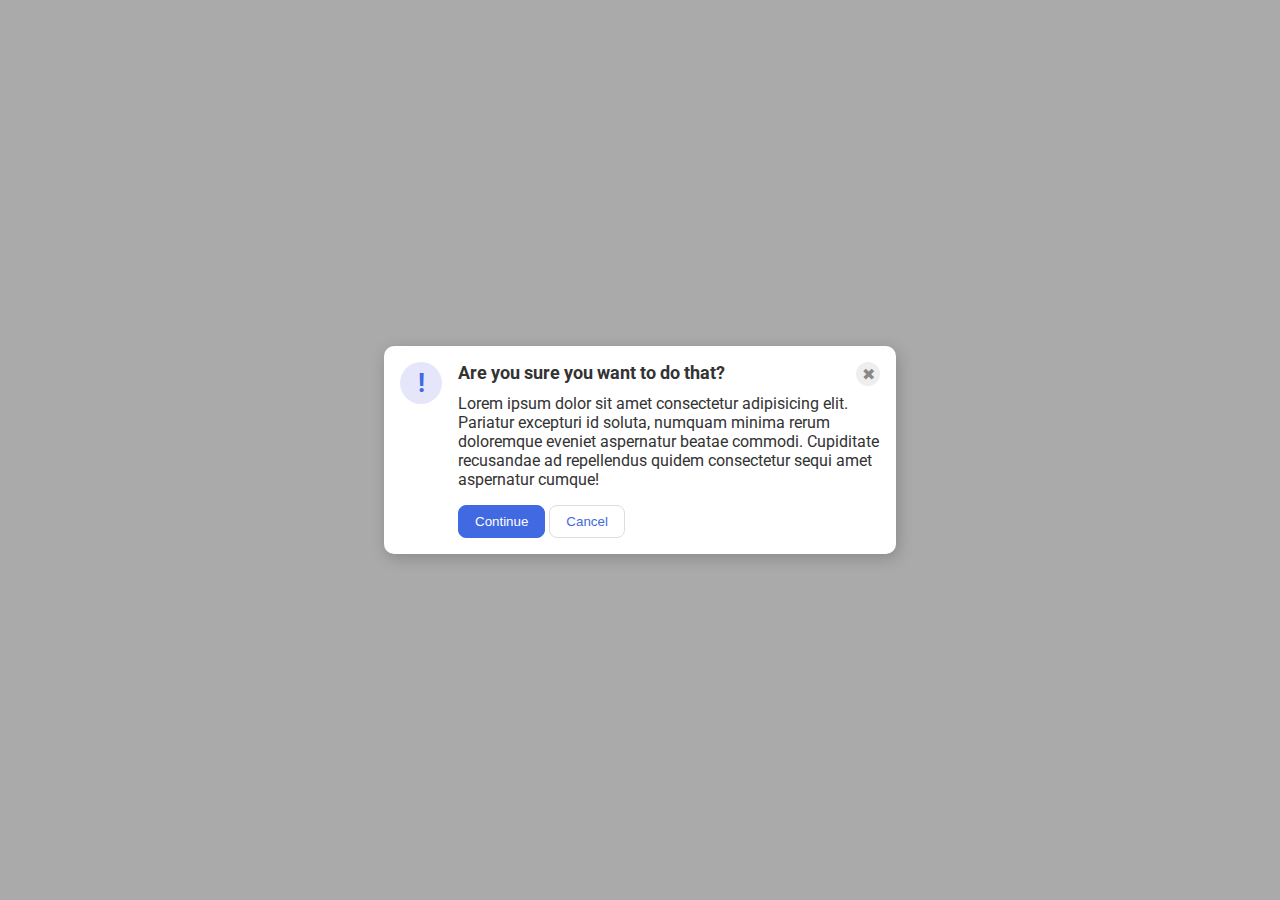
<file: flex/05-flex-modal/index.html>
<!DOCTYPE html>
<html lang="en">
  <head>
    <meta charset="UTF-8">
    <meta http-equiv="X-UA-Compatible" content="IE=edge">
    <meta name="viewport" content="width=device-width, initial-scale=1.0">
    <link rel="stylesheet" href="style.css">
    <title>Modal</title>
  </head>
  <body>
    <div class="modal">
      <div class="icon">!</div>
      <div class="container">
        <div class="header">Are you sure you want to do that?
          <div class="close-button">✖</div>
        </div>
        <div class="text">Lorem ipsum dolor sit amet consectetur adipisicing elit. Pariatur excepturi id soluta, numquam minima rerum doloremque eveniet aspernatur beatae commodi. Cupiditate recusandae ad repellendus quidem consectetur sequi amet aspernatur cumque!</div>
        <button class="continue">Continue</button>
        <button class="cancel">Cancel</button>
      </div>
    </div>
  </body>
</html>
</file>
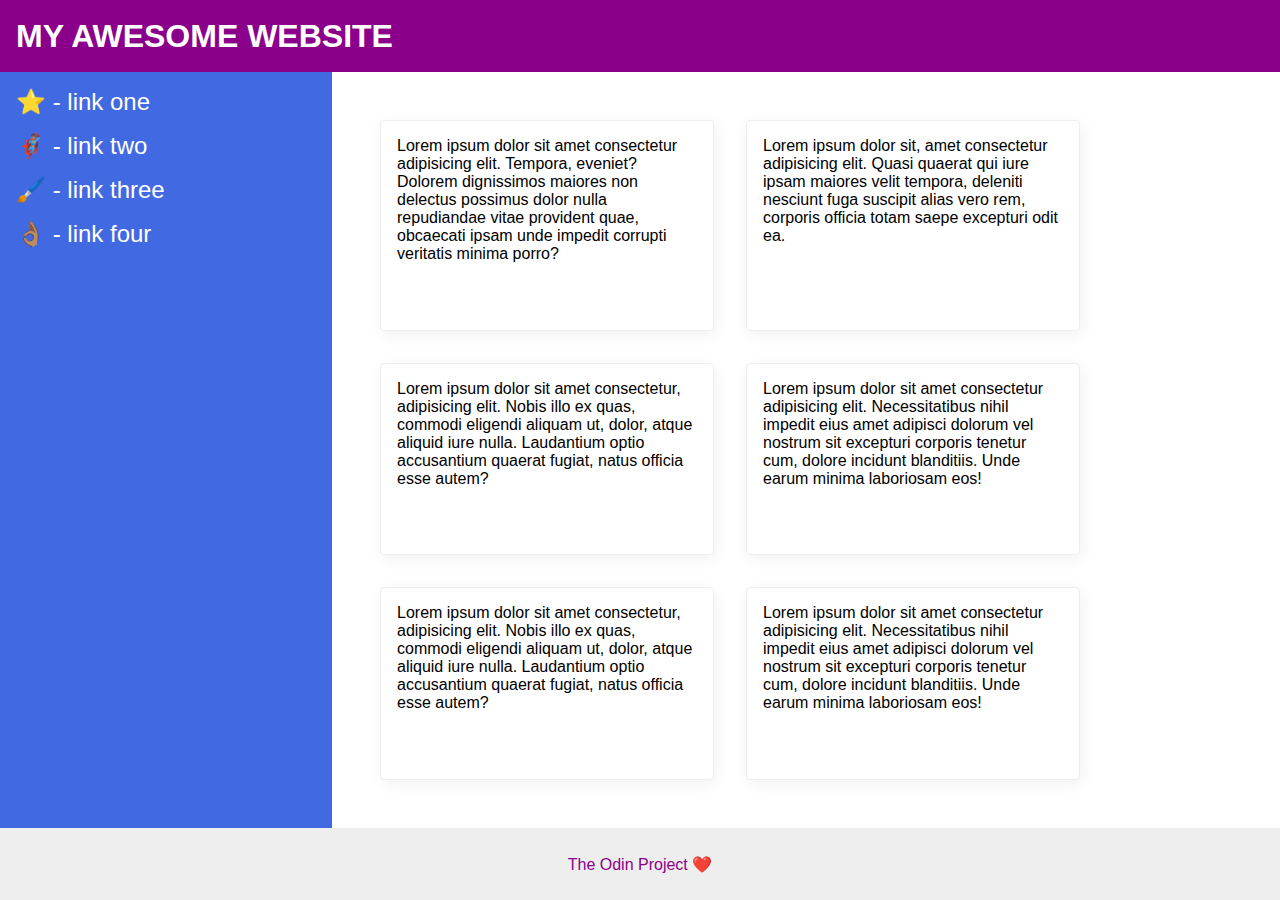
<file: flex/07-flex-layout-2/index.html>
<!DOCTYPE html>
<html lang="en">
  <head>
    <meta charset="UTF-8">
    <meta http-equiv="X-UA-Compatible" content="IE=edge">
    <meta name="viewport" content="width=device-width, initial-scale=1.0">
    <title>The Holy Grail</title>
    <link rel="stylesheet" href="style.css">
  </head>
  <body>
    <div class="header">
      MY AWESOME WEBSITE
    </div>
    <div class="content">
      <div class="sidebar">
        <ul>
          <li><a href="#">⭐ - link one</a></li>
          <li><a href="#">🦸🏽‍♂️ - link two</a></li>
          <li><a href="#">🖌️ - link three</a></li>
          <li><a href="#">👌🏽 - link four</a></li>
        </ul>
      </div>
      <div class="cards"> 
        <div class="card">Lorem ipsum dolor sit amet consectetur adipisicing elit. Tempora, eveniet? Dolorem dignissimos maiores non delectus possimus dolor nulla repudiandae vitae provident quae, obcaecati ipsam unde impedit corrupti veritatis minima porro?</div>
        <div class="card">Lorem ipsum dolor sit, amet consectetur adipisicing elit. Quasi quaerat qui iure ipsam maiores velit tempora, deleniti nesciunt fuga suscipit alias vero rem, corporis officia totam saepe excepturi odit ea.</div>
        <div class="card">Lorem ipsum dolor sit amet consectetur, adipisicing elit. Nobis illo ex quas, commodi eligendi aliquam ut, dolor, atque aliquid iure nulla. Laudantium optio accusantium quaerat fugiat, natus officia esse autem?</div>
        <div class="card">Lorem ipsum dolor sit amet consectetur adipisicing elit. Necessitatibus nihil impedit eius amet adipisci dolorum vel nostrum sit excepturi corporis tenetur cum, dolore incidunt blanditiis. Unde earum minima laboriosam eos!</div>
        <div class="card">Lorem ipsum dolor sit amet consectetur, adipisicing elit. Nobis illo ex quas, commodi eligendi aliquam ut, dolor, atque aliquid iure nulla. Laudantium optio accusantium quaerat fugiat, natus officia esse autem?</div>
        <div class="card">Lorem ipsum dolor sit amet consectetur adipisicing elit. Necessitatibus nihil impedit eius amet adipisci dolorum vel nostrum sit excepturi corporis tenetur cum, dolore incidunt blanditiis. Unde earum minima laboriosam eos!</div>
      </div>
    </div>

    <div class="footer">
      The Odin Project ❤️
    </div>
  </body>
</html>
</file>
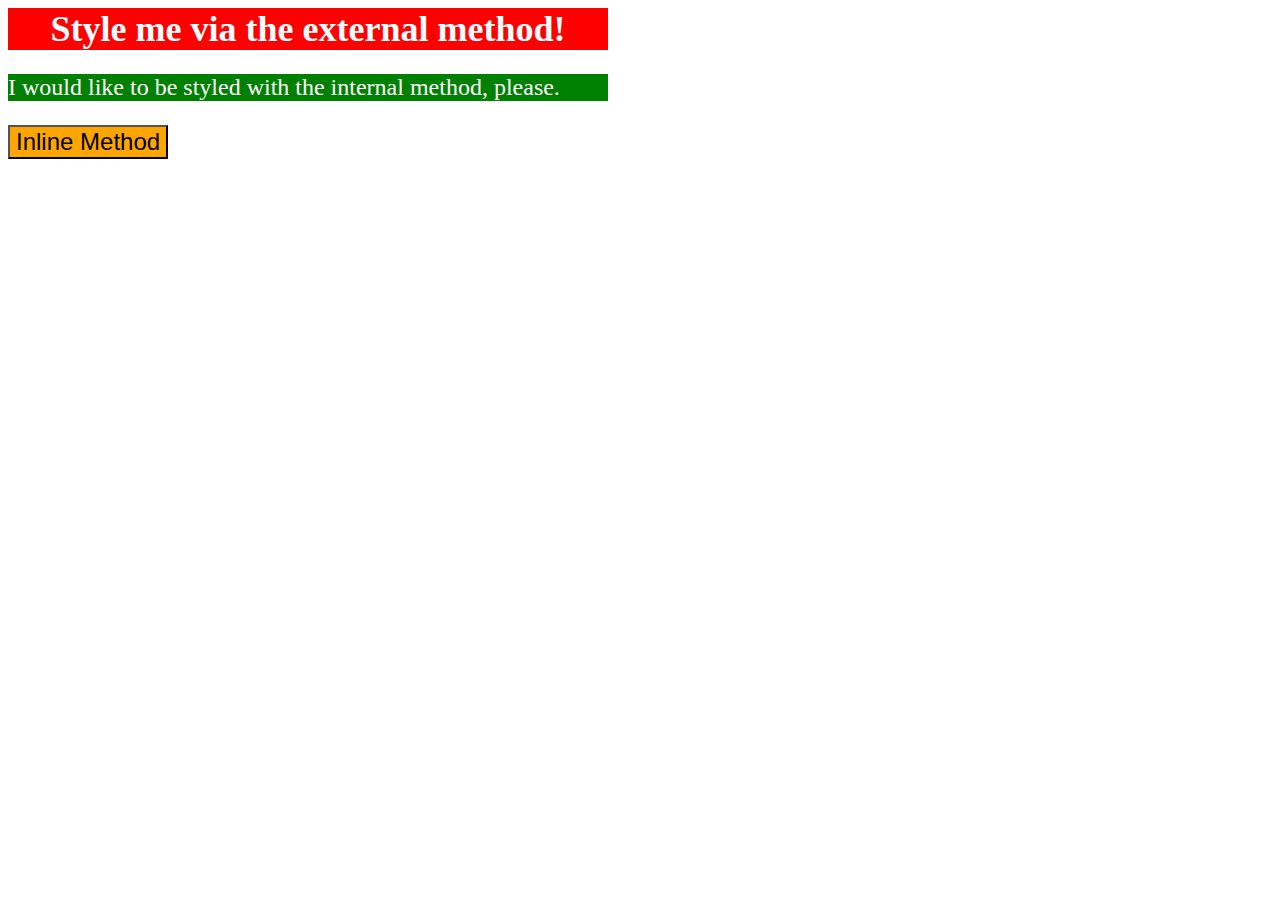
<file: foundations/01-css-methods/index.html>
<!DOCTYPE html>
<html lang="en">
  <head>
    <meta charset="UTF-8">
    <meta http-equiv="X-UA-Compatible" content="IE=edge">
    <meta name="viewport" content="width=device-width, initial-scale=1.0">
    <title>Methods for Adding CSS</title>
    <link rel="stylesheet" href="styles.css">  
  </head>
  <body>
    <div>Style me via the external method!</div>
    <p>I would like to be styled with the internal method, please.</p>
    <button style="background-color: orange; font-size: 24px">Inline Method</button>

      <style>
        p {
          background-color: green;
          color: white;
          font-size: 24px;
          height: auto;
          width: 600px;
        }
      </style>

  </body>
</html>
</file>
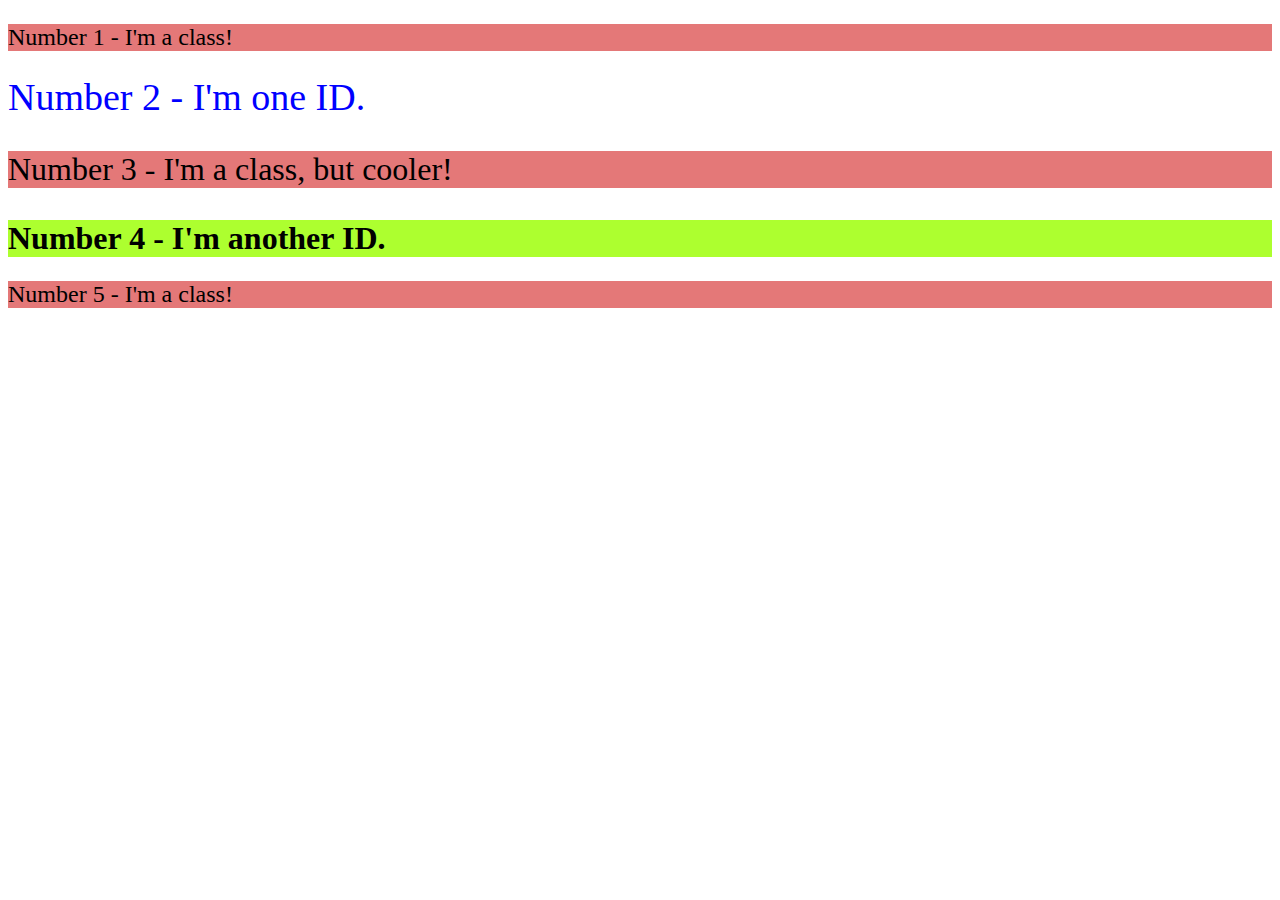
<file: foundations/02-class-id-selectors/index.html>
<!DOCTYPE html>
<html lang="en">
  <head>
    <meta charset="UTF-8">
    <meta http-equiv="X-UA-Compatible" content="IE=edge">
    <meta name="viewport" content="width=device-width, initial-scale=1.0">
    <title>Class and ID Selectors</title>
    <link rel="stylesheet" href="style.css">
  </head>
  <body>
    <p class="odd">Number 1 - I'm a class!</p>
    <div id="two">Number 2 - I'm one ID.</div>
    <p class="odd three">Number 3 - I'm a class, but cooler!</p>
    <div id="four">Number 4 - I'm another ID.</div>
    <p class="odd">Number 5 - I'm a class!</p>
  </body>
</html>
</file>
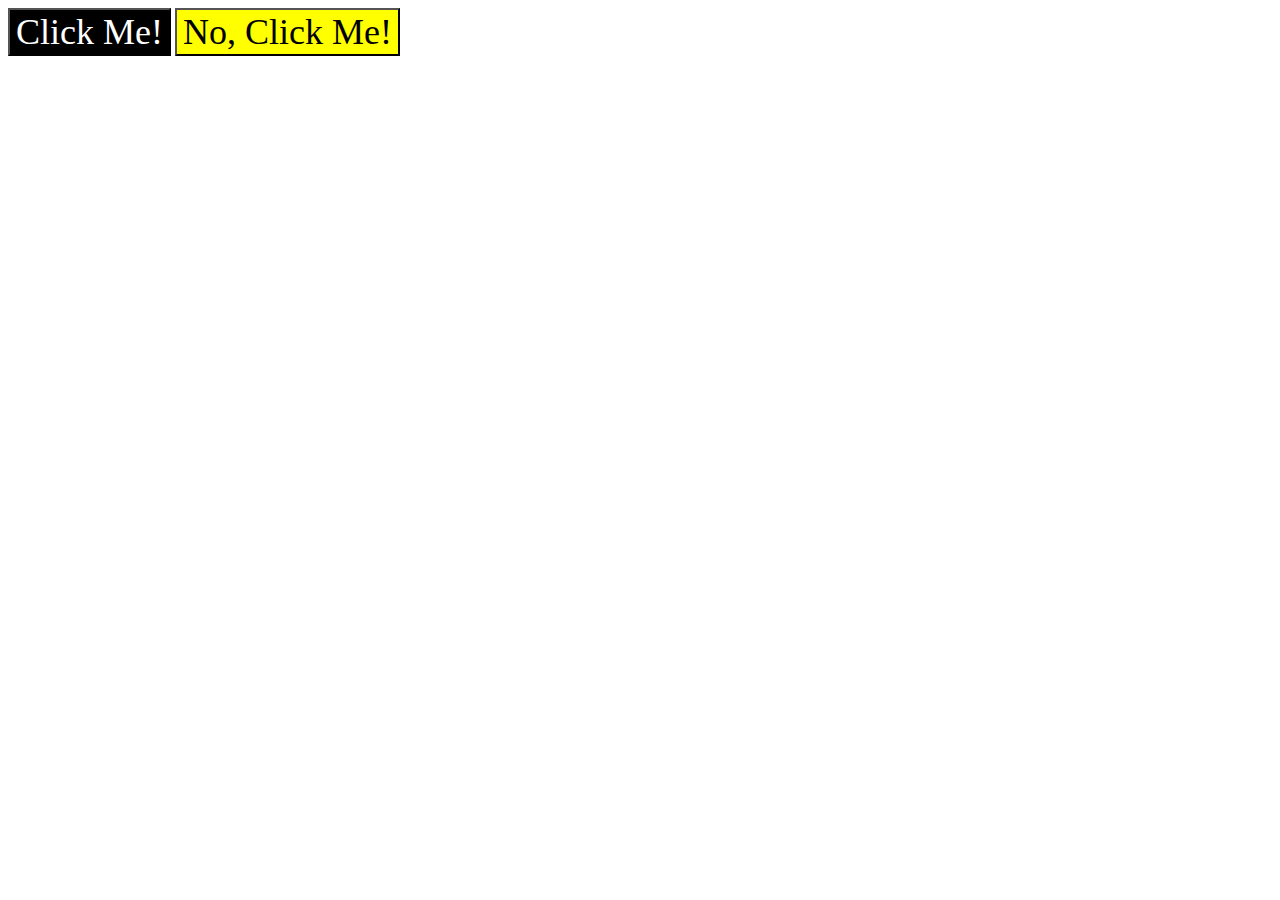
<file: foundations/03-grouping-selectors/index.html>
<!DOCTYPE html>
<html lang="en">
  <head>
    <meta charset="UTF-8">
    <meta http-equiv="X-UA-Compatible" content="IE=edge">
    <meta name="viewport" content="width=device-width, initial-scale=1.0">
    <title>Grouping Selectors</title>
    <link rel="stylesheet" href="style.css">
  </head>
  <body>
    <button class="left">Click Me!</button>
    <button class="right">No, Click Me!</button>
  </body>
</html>
</file>
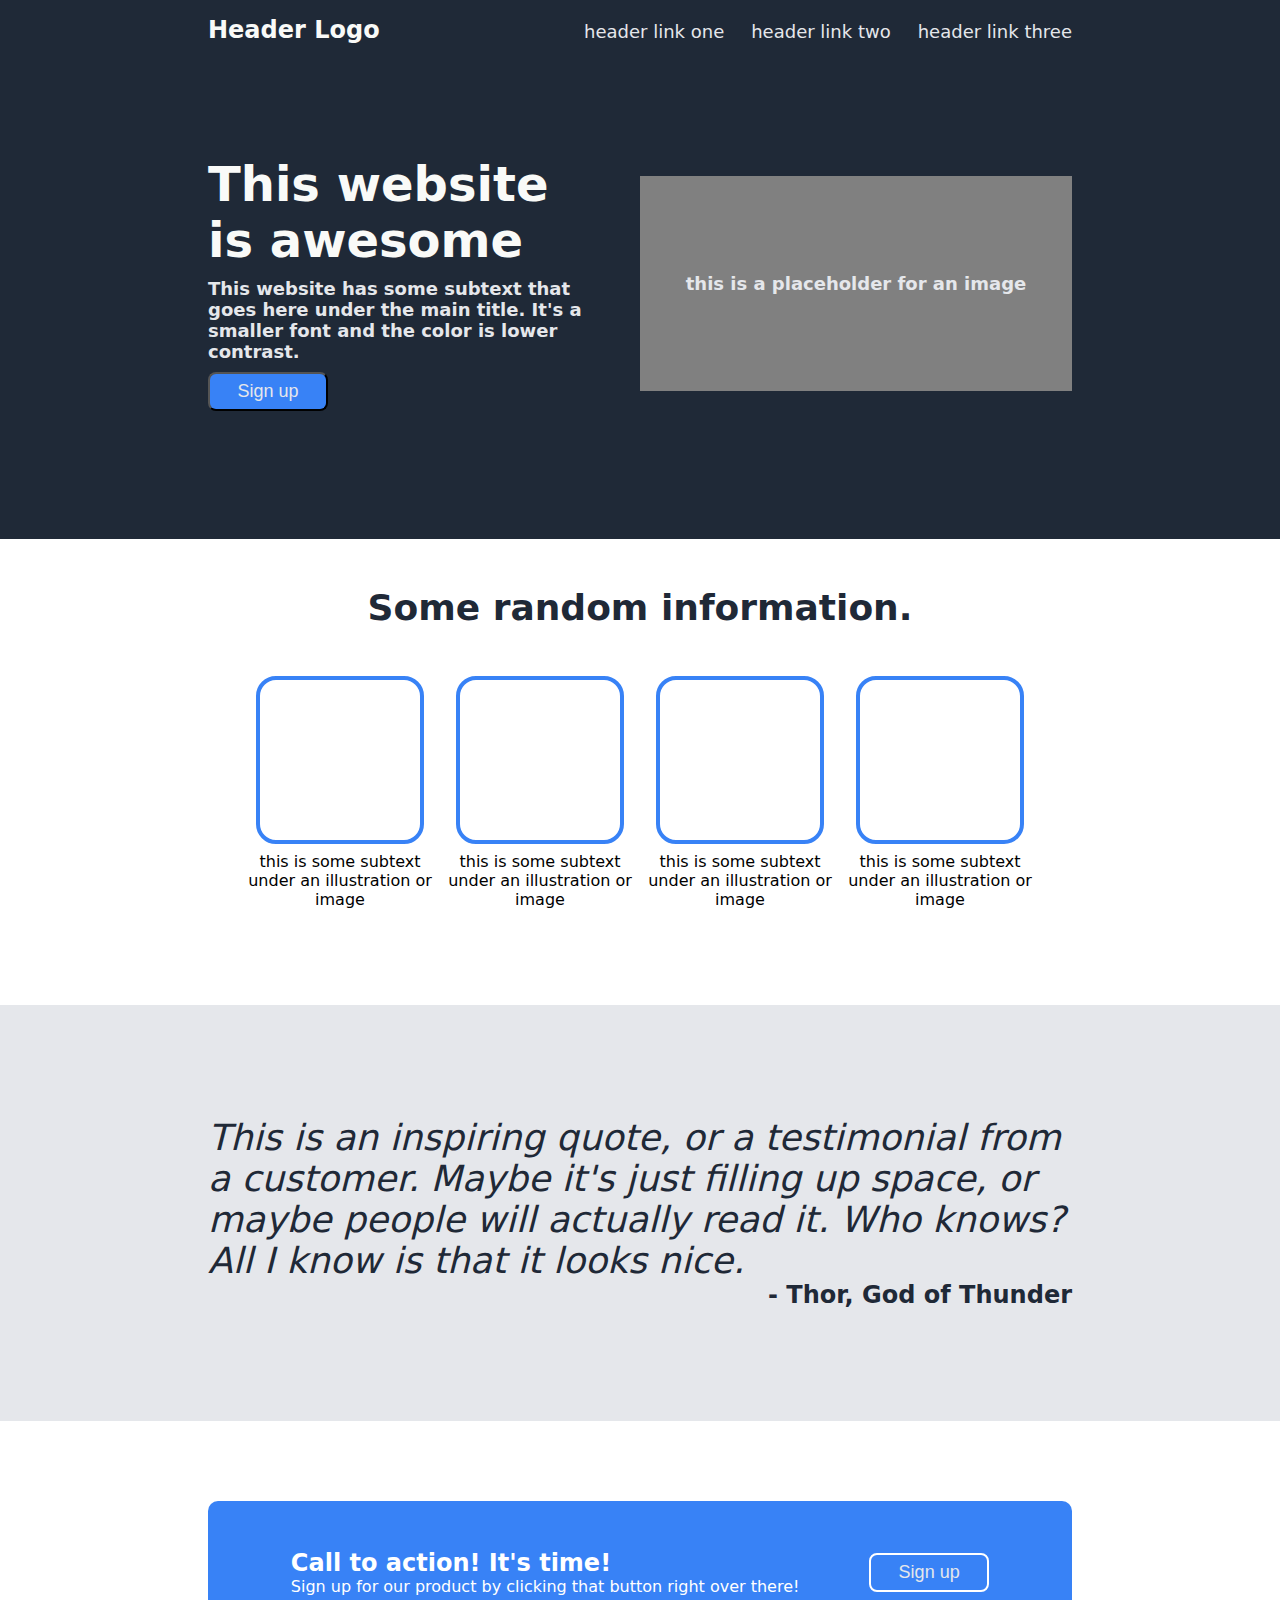
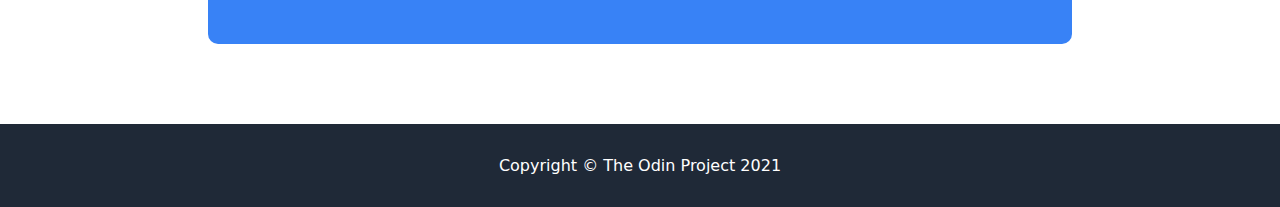
<file: LandingPage/home.html>
<!DOCTYPE html>
<html lang="en">
<head>
    <meta charset="UTF-8">
    <meta http-equiv="X-UA-Compatible" content="IE=edge">
    <meta name="viewport" content="width=device-width, initial-scale=1.0">
    <title>Awesome Website</title>
    <link rel="stylesheet" href="./style.css">
</head>
<body>
    <header>
        <div class="nav"> 
            <div class="left">
                <p id="logo">Header Logo</p>
            </div>
            
            <div class="right">
                <ul>
                    <li>header link one</li>
                    <li>header link two</li>
                    <li>header link three</li>
                </ul>
            </div>
        </div>

        <div class="intro">
            <div class="left">
                <h2 class="h2-title">This website is awesome</h2>
                <div>
                    <h2>This website has some subtext that goes here under the main title. It's a smaller font and the color is lower contrast.</h2>
                </div>
                <button>Sign up</button>
            </div>
            <div class="right">
                <div class="image">
                    <h2 class="placeholder">this is a placeholder for an image</h2>
                </div>
            </div>
        </div>
    </header>

    <main>
        <h2>Some random information.</h2>
        <div class="cards">
            <div class="card">
                <div class="square"></div>
                <p>this is some subtext under an illustration or image</p>
            </div>
            <div class="card">
                <div class="square"></div>
                <p>this is some subtext under an illustration or image</p>
            </div>
            <div class="card">
                <div class="square"></div>
                <p>this is some subtext under an illustration or image</p>
            </div>
            <div class="card">
                <div class="square"></div>
                <p>this is some subtext under an illustration or image</p>
            </div>
        </div>
    </main>

    <div class="quote">
        <em>This is an inspiring quote, or a testimonial from a customer. Maybe it's just filling up space, or maybe people will actually read it. Who knows? All I know is that it looks nice.</em>
        <p>- Thor, God of Thunder</p>
    </div>
       
    <div class="sign-up">
        <div class="container">
            <div class="left">
                <strong>Call to action! It's time!</strong>
                <p>Sign up for our product by clicking that button right over there!</p>
            </div>
            <div class="right">
                <button class="secondary">Sign up</button>
            </div>
        </div>
    </div>

    <footer>
        Copyright &copy; The Odin Project 2021
    </footer>

</body>
</html>
</file>
<file: flex/05-flex-modal/style.css>
@import url('https://fonts.googleapis.com/css2?family=Roboto:wght@400;700&display=swap');

html, body {
  height: 100%;
}

body {
  font-family: Roboto, sans-serif;
  margin: 0;
  background: #aaa;
  color: #333;
  /* I'll give you this one for free lol */
  display: flex;
  align-items: center;
  justify-content: center;
}

.modal {
  background: white;
  width: 480px;
  border-radius: 10px;
  box-shadow: 2px 4px 16px rgba(0,0,0,.2);
}

.icon {
  color: royalblue;
  font-size: 26px;
  font-weight: 700;
  background: lavender;
  width: 42px;
  height: 42px;
  border-radius: 50%;
  display: flex;
  align-items: center;
  justify-content: center;
}

.close-button {
  background: #eee;
  border-radius: 50%;
  color: #888;
  font-weight: 400;
  font-size: 16px;
  height: 24px;
  width: 24px;
  display: flex;
  align-items: center;
  justify-content: center;
}

button {
  padding: 8px 16px;
  border-radius: 8px;
}

button.continue {
  background: royalblue;
  border: 1px solid royalblue;
  color: white;
}

button.cancel {
  background: white;
  border: 1px solid #ddd;
  color: royalblue;
}

/* solution */

.modal {
  display: flex;
  gap: 16px;
  padding: 16px;
}

.icon {
  flex-shrink: 0;
}

.header {
  display: flex;
  justify-content: space-between;
  /* align-items: center; */
  font-size: 18px;
  font-weight: bold;
  margin-bottom: 8px;
}

.text {
  margin-bottom: 16px;
}
</file>
<file: flex/07-flex-layout-2/style.css>
body {
  font-family: -apple-system, BlinkMacSystemFont, 'Segoe UI', Roboto, Oxygen, Ubuntu, Cantarell, 'Open Sans', 'Helvetica Neue', sans-serif;
  margin: 0;
  min-height: 100vh;
}

.header {
  height: 72px;
  background: darkmagenta;
  color: white;
}

.footer {
  height: 72px;
  background: #eee;
  color: darkmagenta;
}

.sidebar {
  width: 300px;
  background: royalblue;
}

.card {
  border: 1px solid #eee;
  box-shadow: 2px 4px 16px rgba(0,0,0,.06);
  border-radius: 4px;
}

/* SOLUTION */

body {
  display: flex;
  flex-direction: column;
}

.header {
  display: flex;
  font-size: 32px;
  align-items: center;
  font-weight: 900;
  padding: 0 16px;
}

.content {
  display: flex;
  flex: 1;
}

.sidebar {
  padding: 16px;
  flex-shrink: 0;
}

ul {
  list-style-type: none;
  margin: 0;
  padding: 0;
}

li {
  margin-bottom: 16px;
}

a {
  font-size: 24px;
  color: white;
  text-decoration: none;
}

.cards {
  padding: 32px;
  display: flex;
  flex-wrap: wrap;
}

.card {
  padding: 16px;
  margin: 16px;
  width: 300px;
}

.footer {
  display: flex;
  align-items: center;
  justify-content: center;
}
</file>
<file: foundations/01-css-methods/styles.css>
div {
    background-color: red;
    color: white;
    font-size: 36px;
    text-align: center;
    font-weight: bold;
    height: auto;
    width: 600px;
}
</file>
<file: foundations/02-class-id-selectors/style.css>
.odd {
    background-color: rgb(228, 120, 120);
    font-size: 24px;
}

.three {
    font-size: 32px;
}

#two {
    color: blue;
    font-size: 38px;
}

#four {
    font-weight: bold;
    font-size: 32px;
    background-color: greenyellow;
}
</file>
<file: foundations/03-grouping-selectors/style.css>
.left {
    background-color: black;
    color: white;
    font-size: 36px;
    font-family: 'Times New Roman', Times, serif;
}

.right {
    background-color: yellow;
    font-size: 36px;
    font-family: 'Times New Roman', Times, serif;
}
</file>
<file: LandingPage/style.css>
* {
    margin: 0;
    padding: 0;
}

body {
    font-family: system-ui, -apple-system, BlinkMacSystemFont, 'Segoe UI', Roboto, Oxygen, Ubuntu, Cantarell, 'Open Sans', 'Helvetica Neue', sans-serif;
  }

header {
    background-color: #1F2937;
    padding: 1em 13em;
}

#logo {
    font-size: 24px;
    font-weight: 900;
    color: #F9FAF8;
}

.nav {
    display: flex;
    justify-content: space-between;
    align-items: baseline;
}

.nav ul {
    list-style-type: none;
    display: flex;
    gap: 1.5em;
    font-size: 18px;
    color: #E5E7EB;
    text-decoration: none;
}

.intro {
    padding: 7em 0;
    display: flex;
    justify-content: center;
    align-items: center;
    gap: 2em;
}

.intro .left {
    display: flex;
    flex-direction: column;
    gap: 10px;
}

.intro .right {
    flex-shrink: 0;
    width: 50%;
}

.h2-title {
    color: #F9FAF8;
    font-weight: 900;
    font-size: 48px;
}

h2, button {
    font-size: 18px;
    color: #E5E7EB;
    text-decoration: none;
}

button {
    padding: 7px 1em;
    width: 120px;
    background-color: #3882F6;
    border-radius: 8px;
}

.image {
    background-color: gray;
    display: flex;
    align-items: center;
    justify-content: center;
    height: 215px;
}

main {
    display: flex;
    flex-direction: column;
    align-items: center;
    padding: 0 13em;
    margin-top: 3em;
}

main h2 {
    font-size: 36px;
    font-weight: 900;
    color: #1f2937;
}

.cards {
    display: flex;
    justify-content: center;
    align-items: center;
    flex-wrap: wrap;
    margin: 3em 0 6em 0;
}

.card {
    text-align: center;
    max-width: 200px;
    display: flex;
    flex-direction: column;
    align-items: center;
    gap: .5em;
}

.square {
    border: 4px solid #3882F6;
    border-radius: 20px;
    width: 160px;
    height: 160px;
}

.quote {
    display: flex;
    flex-direction: column;
    justify-content: center;
    background-color: #E5E7EB;
    padding: 7em 13em;
}

.quote em {
    font-size: 36px;
    font-weight: 100;
    color: #1f2937;
}

.quote p {
    align-self: flex-end;
    font-weight: bolder;
    font-size: 24px;
    color: #1f2937;
}

.sign-up {
    display: flex;
    justify-content: center;
    align-items: center;
    padding: 5em 13em;
}

.container {
    display: flex;
    justify-content: space-around;
    align-items: center;
    background-color: #3882F6;
    padding: 3em;
    width: 100%;
    border-radius: 10px;
}

.container button {
    border: 2px solid #FFF;
}

strong {
    font-size: 24px;
    color: #FFF;
}

.sign-up p {
    color: #FFF;
}

footer {
    background-color: #1f2937;
    color: #FFF;
    display: flex;
    justify-content: center;
    align-items: center;
    padding: 2em 0;
}
</file>
